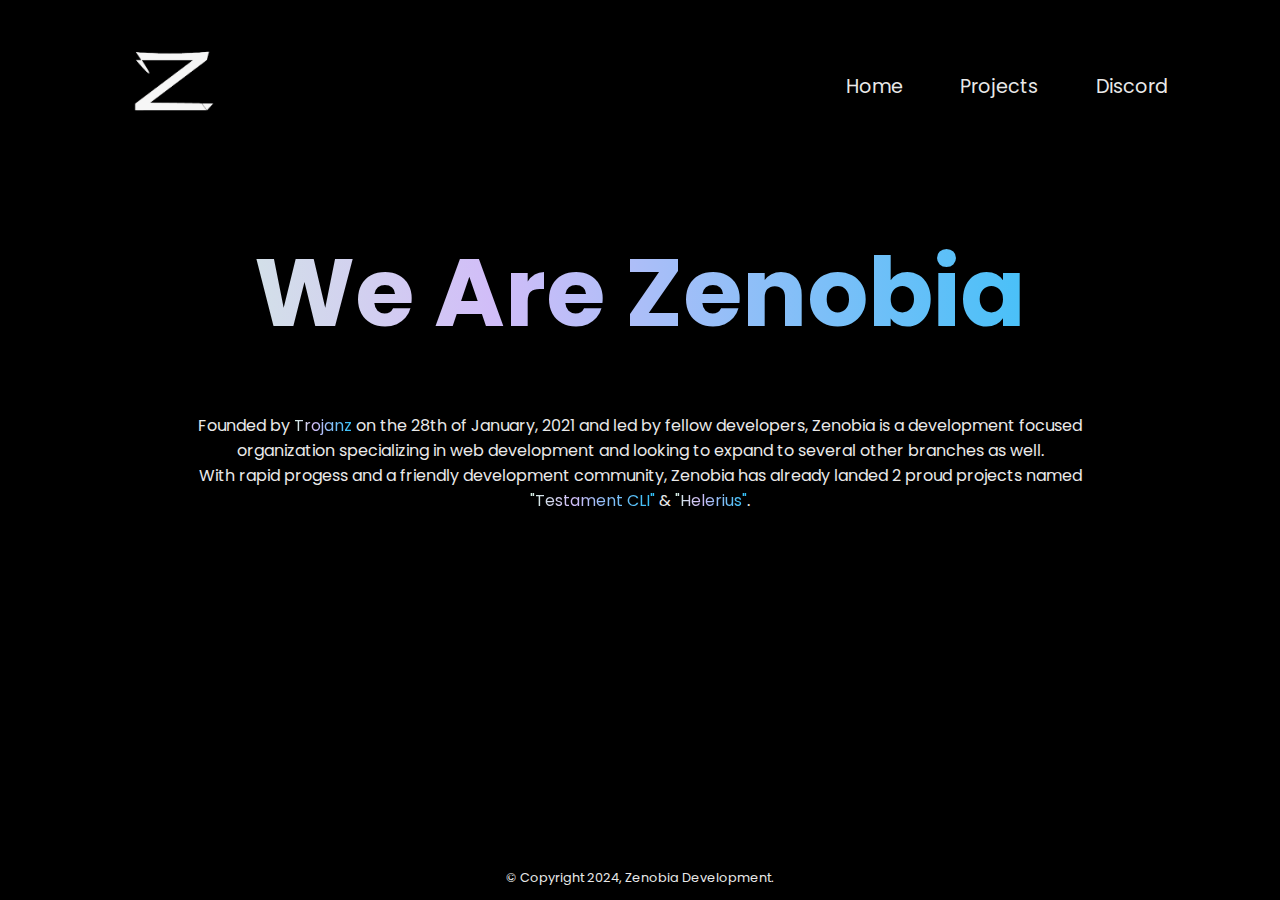
<file: index.html>
<!DOCTYPE html>
<html lang="en">
  <head>
    <meta charset="UTF-8" />
    <meta http-equiv="X-UA-Compatible" content="IE=edge" />
    <meta name="viewport" content="width=device-width, initial-scale=1.0" />
    <link rel="stylesheet" href="./css/index.css" />
    <link rel="icon" href="./img/zenobia2.png">
    <title>Zenobia Development</title>
  </head>
  <body>
    <div class="nav">
      <img src="./img/zenobia2.png" alt="zenobia development logo" />
      <ul class="nav-ul">
        <li><a href="/">Home</a></li>
        <li><a href="/projects">Projects</a></li>
        <li>
          <a href="https://discord.com/invite/NZ7Q5qWrsS" target="_blank"
            >Discord</a
          >
        </li>
      </ul>
    </div>

    <div class="welcome">
      <h4 class="main-header gradient-clipped">We Are Zenobia</h4>
      <p>
        Founded by <span class="gradient-clipped">Trojanz</span> on the 28th of
        January, 2021 and led by fellow developers, Zenobia is a development
        focused organization specializing in web development and looking to
        expand to several other branches as well. <br />
        With rapid progess and a friendly development community, Zenobia has
        already landed 2 proud projects named
        <span class="gradient-clipped">"Testament CLI"</span> &amp;
        <span class="gradient-clipped">"Helerius"</span>.
      </p>
    </div>

    <script src="./js/app.js"></script>
    <footer>&copy; Copyright 2024, Zenobia Development.</footer>
  </body>
</html>
</file>
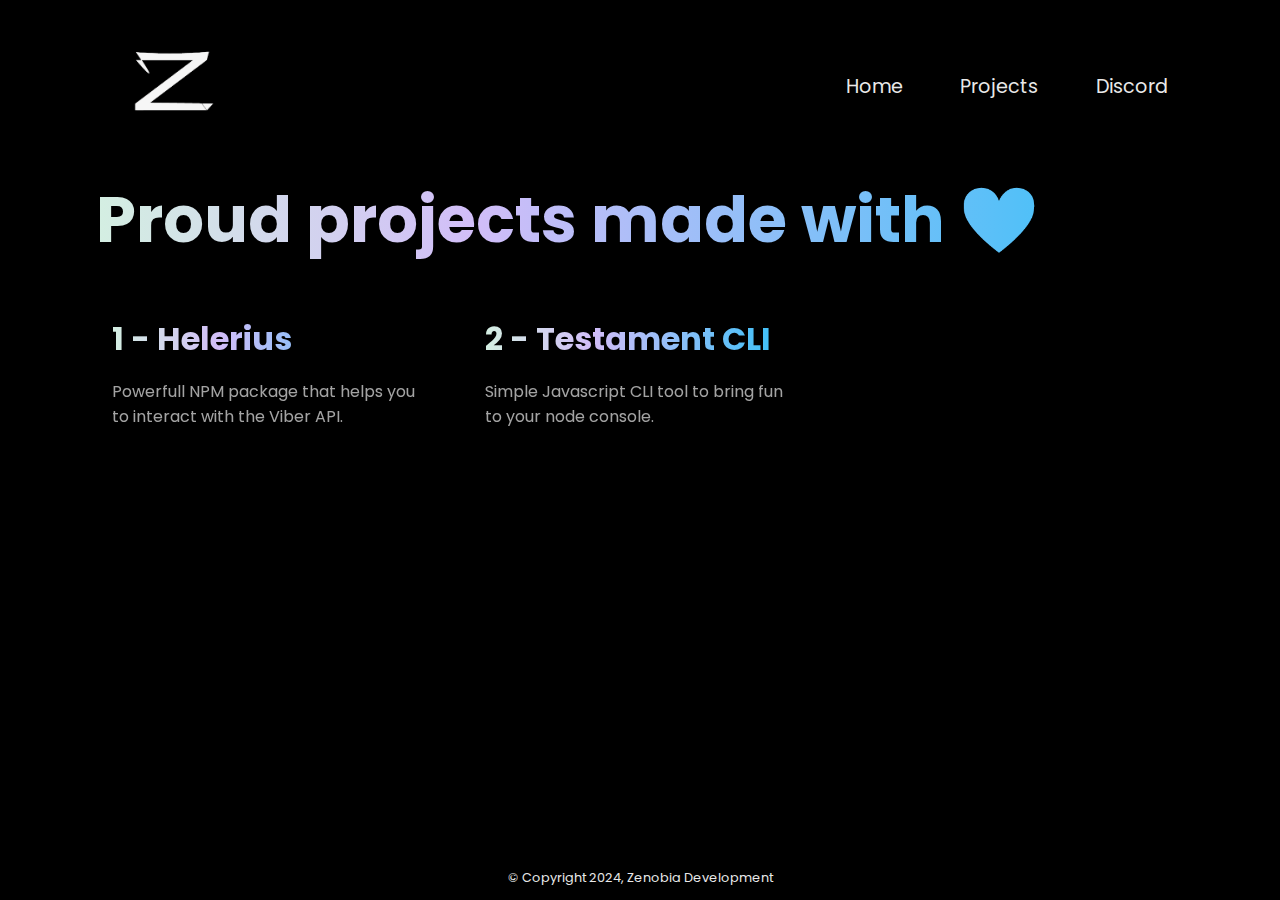
<file: projects/index.html>
<!DOCTYPE html>
<html lang="en">
  <head>
    <meta charset="UTF-8" />
    <meta http-equiv="X-UA-Compatible" content="IE=edge" />
    <meta name="viewport" content="width=device-width, initial-scale=1.0" />
    <link rel="stylesheet" href="../css/projects.css" />
    <link rel="icon" href="./img/zenobia2.png">
    <title>Zenobia Development | Projects</title>
  </head>
  <body>
    <div class="nav">
      <img src="../img/zenobia2.png" alt="zenobia development logo" />
      <ul class="nav-ul">
        <li><a href="/">Home</a></li>
        <li><a href="/projects">Projects</a></li>
        <li>
          <a href="https://discord.com/invite/NZ7Q5qWrsS" target="_blank"
            >Discord</a
          >
        </li>
      </ul>
    </div>

    <h4 class="project-header gradient-clipped">Proud projects made with ❤️</h4>

    <div class="project-grid"></div>

    <script src="../js/data.js"></script>
    <script src="../js/appendProjects.js"></script>
    <script src="../js/app.js"></script>
    <footer>&copy; Copyright 2024, Zenobia Development</footer>
  </body>
</html>
</file>
<file: css/index.css>
@import url("./root.css");
@import url("./navbar.css");

.welcome {
  width: 90%;
  text-align: center;
  margin: 5em auto;
}
.main-header {
  margin: 0.5em 0;
  font-size: 6em;
}

@media screen and (max-width: 500px) {
  .welcome {
    margin: 0;
    width: 100%;
  }
  .main-header {
    font-size: 4em;
  }
  .welcome p {
    padding: 0 2em;
  }
}
</file>
<file: css/projects.css>
@import url("./root.css");
@import url("./navbar.css");

.project-header {
  font-size: 4em;
  margin: 0.5em 0;
}

.project-grid {
  margin: 1em 0;
  display: grid;
  grid-template-columns: 1fr 1fr 1fr;
  gap: 2em;
}
.project-grid h4 {
  font-size: 2em;
  margin-bottom: 0.5em;
}
.project-grid p {
  opacity: 0.7;
}
.project-child {
  padding: 1em;
}

@media screen and (max-width: 500px) {
  .project-header {
    padding: 0 1em;
    font-size: 2em;
  }
  .project-grid {
    grid-template-columns: 1fr;
    padding: 1em;
  }
}
</file>
